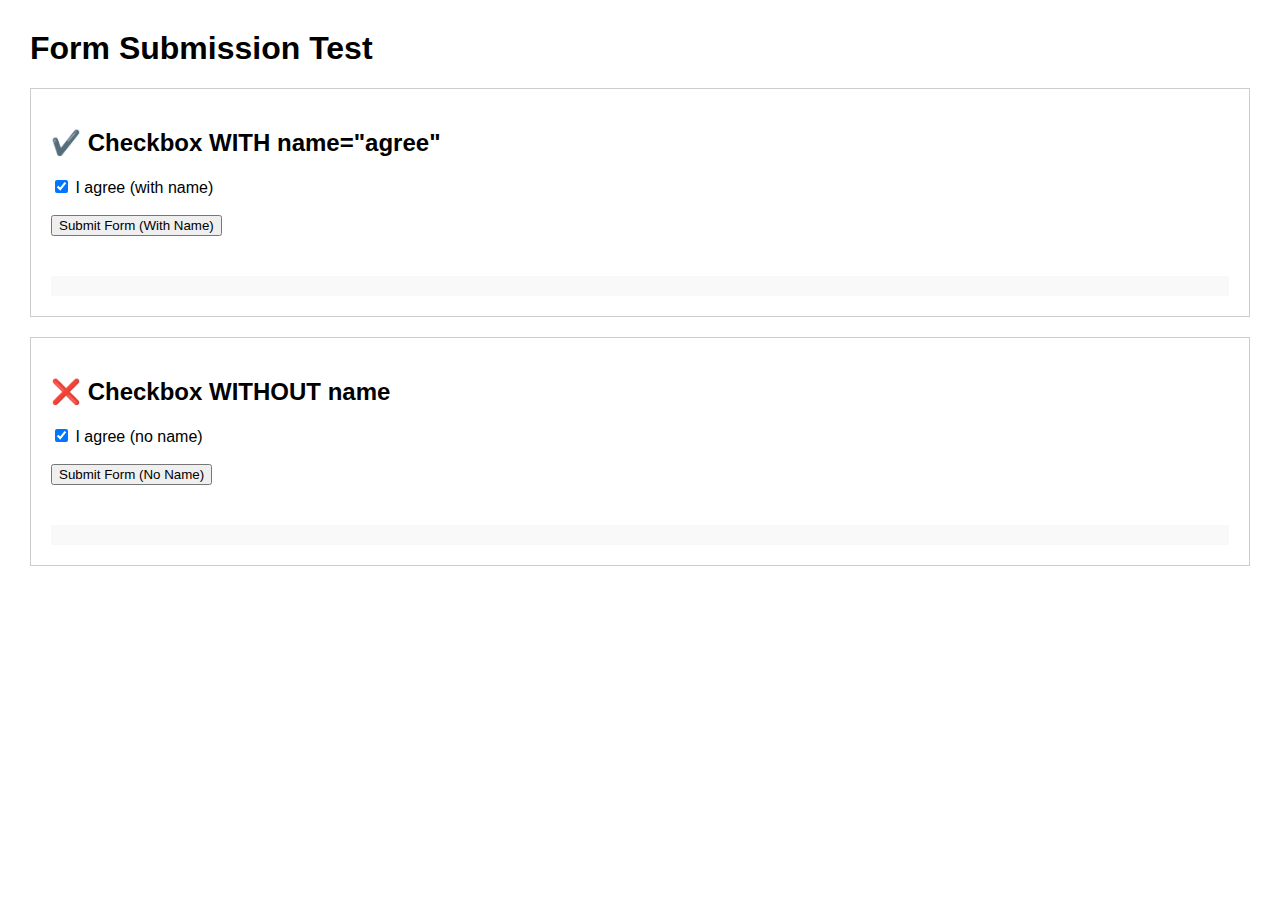
<file: frontend/index.html>
<!-- <!DOCTYPE html>
<html lang="en">
  <head>
    <meta charset="UTF-8" />
    <meta name="viewport" content="width=device-width, initial-scale=1.0" />
    <title>My First Web App</title>
    <style>
      img {
        width: 100px;
        height: 100px;
        border-radius: 50px;
        float: left;
        margin-right: 20px;
        /* height: auto; */
      }
    </style>
  </head>
  <body>
    <img src="images/marvel_spiderman_1.jpg" alt="Spider Man Image" />
    <h1>Welcome to My <em>FIRST</em> Web App</h1>
    <p>
      &COPY; Lorem, ipsum dolor sit amet consectetur adipisicing elit.
      Voluptatum consequatur autem sunt molestias assumenda rerum nulla, ipsum
      eius quaerat placeat eveniet consectetur doloremque nemo reprehenderit ad.
      Iste nostrum sunt facilis necessitatibus laborum provident sit. Officia,
      aut. Nostrum consequuntur alias ratione distinctio dolorum laboriosam
      tempore facere velit ullam atque itaque minima obcaecati culpa, qui
      tenetur illo asperiores id enim dolores similique cupiditate earum
      deleniti. Eligendi quibusdam molestiae porro consequuntur numquam velit
      dolor explicabo aliquid fugit neque odio tempore voluptates mollitia
      tenetur perspiciatis et laudantium accusantium magnam, vero ullam iusto
      molestias sed, assumenda repellat. Optio, enim! Nisi aspernatur suscipit
      obcaecati ad aliquid?
    </p>
    <form action="">
      <input type="text" placeholder="Type something..." required/>
      <button type="submit">Submit</button>

      <label for="email">Email Address:</label>
      <input id="email" type="text" name="email">
    </form>
  </body>
</html> -->
<!DOCTYPE html>
<html lang="en">
<head>
  <meta charset="UTF-8">
  <title>FormData Test: name vs no-name</title>
  <style>
    body { font-family: Arial; margin: 30px; }
    form { margin-bottom: 40px; }
    .section { border: 1px solid #ccc; padding: 20px; margin-bottom: 20px; }
    .output { background: #f9f9f9; padding: 10px; font-family: monospace; white-space: pre-wrap; }
  </style>
</head>
<body>

  <h1>Form Submission Test</h1>

  <div class="section">
    <h2>✔️ Checkbox WITH name="agree"</h2>
    <form id="formWithName">
      <label>
        <input type="checkbox" id="agreeWithName" name="agree" checked>
        I agree (with name)
      </label>
      <br><br>
      <button type="submit">Submit Form (With Name)</button>
    </form>
    <div id="outputWithName" class="output"></div>
  </div>

  <div class="section">
    <h2>❌ Checkbox WITHOUT name</h2>
    <form id="formNoName">
      <label>
        <input type="checkbox" id="agreeNoName" checked>
        I agree (no name)
      </label>
      <br><br>
      <button type="submit">Submit Form (No Name)</button>
    </form>
    <div id="outputNoName" class="output"></div>
  </div>

  <script>
    // Form with name
    const formWithName = document.getElementById('formWithName');
    const outputWithName = document.getElementById('outputWithName');

    formWithName.addEventListener('submit', function(e) {
      e.preventDefault();
      const formData = new FormData(formWithName);
      let result = '';
      for (let [key, value] of formData.entries()) {
        result += `${key}: ${value}\n`;
      }
      outputWithName.textContent = result || 'No data submitted.';
    });

    // Form without name
    const formNoName = document.getElementById('formNoName');
    const outputNoName = document.getElementById('outputNoName');

    formNoName.addEventListener('submit', function(e) {
      e.preventDefault();
      const formData = new FormData(formNoName);
      let result = '';
      for (let [key, value] of formData.entries()) {
        result += `${key}: ${value}\n`;
      }
      outputNoName.textContent = result || 'No data submitted.';
    });
  </script>

</body>
</html>
</file>
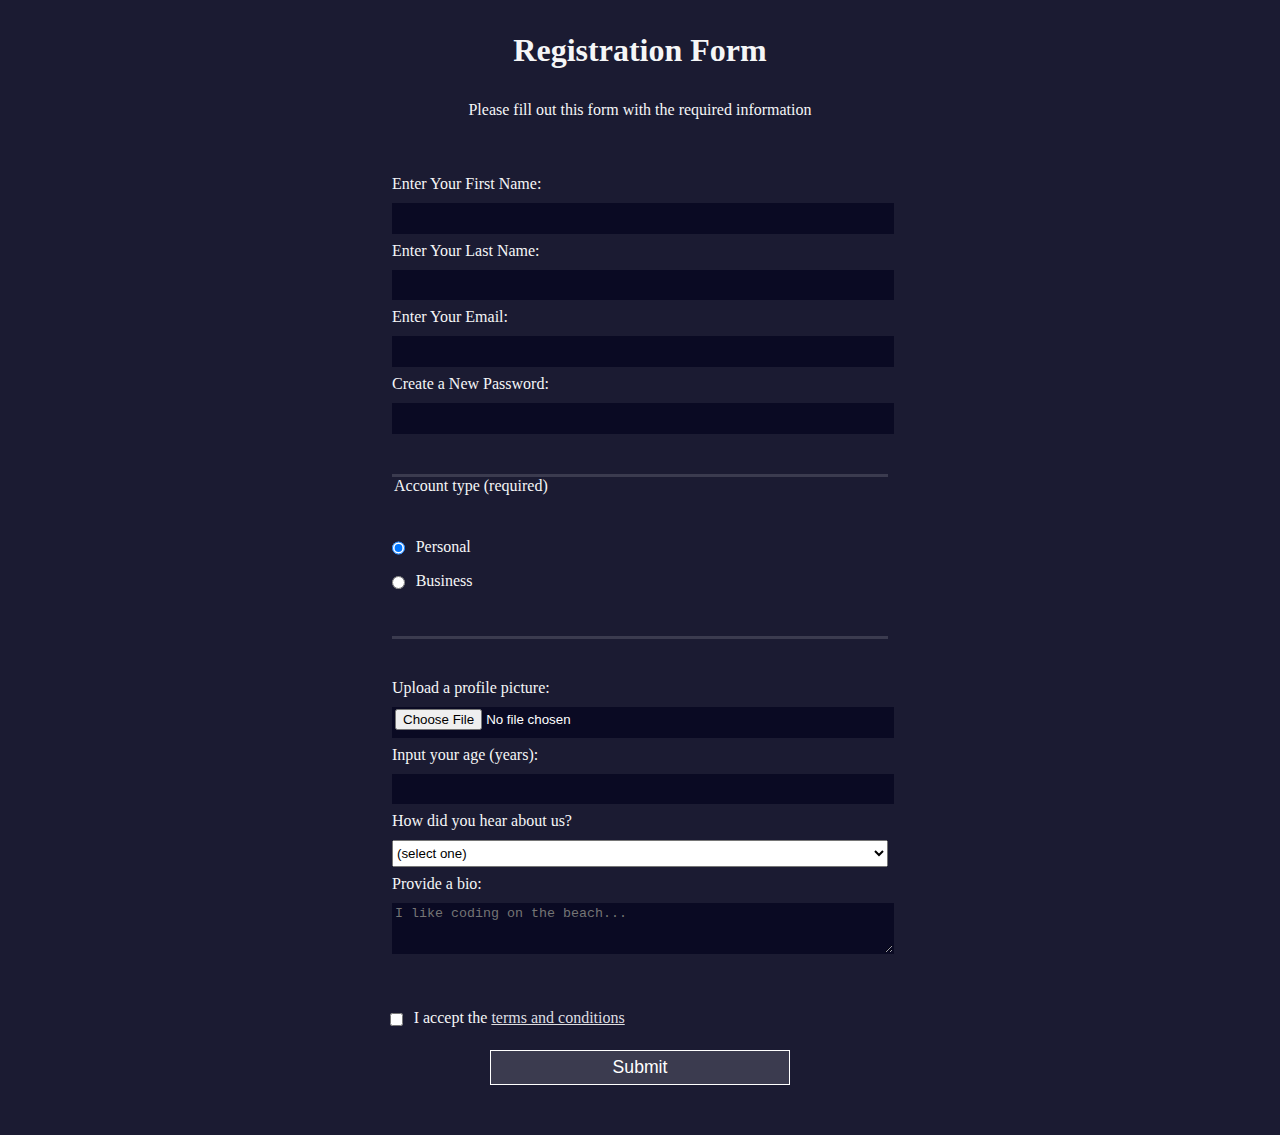
<file: frontend/index_registration_form.html>
<!DOCTYPE html>
<html lang="en">

<head>
  <meta charset="UTF-8" />
  <meta name="viewport" content="width=device-width, initial-scale=1.0" />
  <title>Registration Form</title>
  <link rel="stylesheet" href="styles_registration_form.css" />
</head>

<body>
  <h1>Registration Form</h1>
  <p>Please fill out this form with the required information</p>
  <form action="https://register-demo.freecodecamp.org" method="post">
    <fieldset>
      <label for="first-name">Enter Your First Name: <input type="text" id="first-name" name="first-name"
          required /></label>
      <label for="last-name">Enter Your Last Name: <input type="text" id="last-name" name="last-name"
          required /></label>
      <label for="email">Enter Your Email: <input type="email" id="email" name="email" required /></label>
      <label for="new-password">Create a New Password:
        <input type="password" id="new-password" name="new-password" required pattern="[a-z0-5]{8,}" /></label>
    </fieldset>
    <fieldset>
      <legend>Account type (required)</legend>
      <label for="personal-account"><input class="inline" type="radio" id="personal-account" name="account-type" checked />
        Personal
      </label>
      <label for="business-account"><input class="inline" type="radio" id="business-account" name="account-type" />
        Business
      </label>
    </fieldset>
    <fieldset>
      <label for="profile-picture">Upload a profile picture: <input type="file" id="profile-picture" name="file"/></label>
      <label for="age">Input your age (years):
        <input type="number" id="age" min="13" max="120" name="age"/></label>
      <label for="referrer">How did you hear about us?
        <select name="referrer" id="referrer">
          <option value="">(select one)</option>
          <option value="1">freeCodeCamp News</option>
          <option value="2">freeCodeCamp YouTube Channel</option>
          <option value="3">freeCodeCamp Forum</option>
          <option value="4">Other</option>
        </select>
      </label>
      <label for="bio">Provide a bio:
        <textarea name="bio" id="bio" rows="3" cols="30" placeholder="I like coding on the beach..."></textarea>
      </label>
    </fieldset>
    <label for="terms-and-conditions"><input class="inline" type="checkbox" id="terms-and-conditions" name="terms" required /> I accept
      the
      <a href="https://www.freecodecamp.org/news/terms-of-service/">
        terms and conditions</a>
    </label>
    <input type="submit" value="Submit" />
  </form>
</body>

</html>
</file>
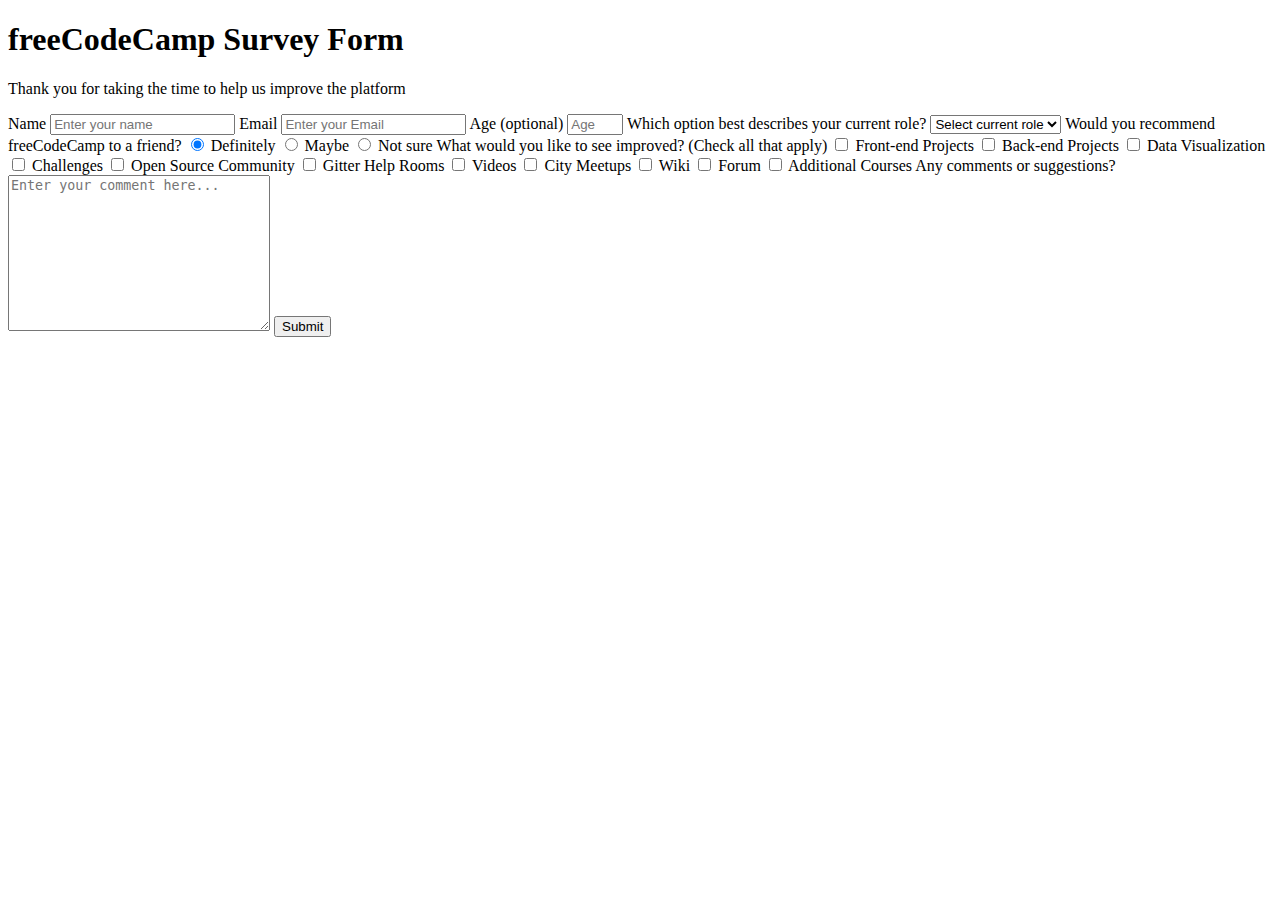
<file: frontend/index_survey_form.html>
<!DOCTYPE html>
<html lang="en">

<head>
    <meta charset="UTF-8" />
    <meta name="viewport" content="width=device-width, initial-scale=1.0" />
    <title>freeCodeCamp Survey Form</title>
</head>

<body>
    <h1 id="title">freeCodeCamp Survey Form</h1>
    <p id="description">
        Thank you for taking the time to help us improve the platform
    </p>
    <form id="survey-form" action="">
        <label for="" id="name-label">Name
            <input id="name" type="text" placeholder="Enter your name" required />
        </label>
        <label for="" id="email-label">Email
            <input id="email" type="email" placeholder="Enter your Email" required />
        </label>
        <label for="" id="number-label">Age (optional)
            <input id="number" type="number" placeholder="Age" min="10" max="99" required />
        </label>
        <label for="">Which option best describes your current role?
            <select name="" id="dropdown">
                <Option value="">Select current role</Option>
                <Option value="1">Student</Option>
                <option value="2">Full Time Job</option>
                <option value="3">Full Time Leaner</option>
                <option value="4">Prefer not to say</option>
                <option value="5">Other</option>
            </select>
        </label>
        <label for="recommend">Would you recommend freeCodeCamp to a friend?
            <input type="radio" name="recommend" value="definitely" checked /> Definitely
            <input type="radio" name="recommend" value="maybe" /> Maybe
            <input type="radio" name="recommend" value="not-sure" /> Not sure
        </label>
        <label for="">What would you like to see improved? (Check all that apply)
            <input type="checkbox" name="front-end-projects" value="front-end-projects" /> Front-end Projects
            <input type="checkbox" name="back-end-projects" value="back-end-projects" /> Back-end Projects
            <input type="checkbox" name="data-visualization" value="data-visualization" /> Data Visualization
            <input type="checkbox" name="challenges" value="challenges" /> Challenges
            <input type="checkbox" name="open-source-community" value="open-source-community" /> Open Source Community
            <input type="checkbox" name="gitter-help-rooms" value="gitter-help-rooms" /> Gitter Help Rooms
            <input type="checkbox" name="videos" value="videos" /> Videos
            <input type="checkbox" name="city-meetups" value="city-meetups" /> City Meetups
            <input type="checkbox" name="wiki" value="wiki" /> Wiki 
            <input type="checkbox" name="forum" value="forum" /> Forum
            <input type="checkbox" name="additional-courses" value="additional-courses" /> Additional Courses
        </label>
        <label for="">Any comments or suggestions?
            <textarea name="comments" id="comments" cols="30" rows="10" placeholder="Enter your comment here..." ></textarea>
        </label>
        <button type="submit" id="submit">Submit</button>
    </form>
</body>
</html>
</file>
<file: frontend/styles_registration_form.css>
body {
    width: 100%;
    height: 100vh;
    margin: 0px;
    background-color: #1b1b32;
    color: #f5f6f7;
    font-family: Tahoma;
    font-size: 16px;
}

label {
    display: block;
    margin: 0.5rem 0px;
}

h1,
p {
    margin: 1em auto;
    text-align: center;
}

form {
    margin: 0 auto;
    max-width: 500px;
    min-width: 300px;
    width: 60vw;
    padding-bottom: 2em;
}

fieldset {
    border: none;
    padding: 2rem 0px;
    border-bottom: 3px solid #3b3b4f;
}

fieldset:last-of-type {
    border-bottom: none;
}

input,
select,
textarea {
    width: 100%;
    margin: 10px 0px 0px 0px;
    min-height: 2em;
}

.inline {
    width: unset;
    margin: 0 0.5em 0 0;
    vertical-align: middle;
}

input,textarea{
    background-color: #0a0a23;
    border: 1px solid #0a0a23;
    color: #ffffff;
}

input[type="submit"]{
    display: block;
    width: 60%;
    margin: 1em auto;
    height: 2em;
    font-size: 1.1rem;
    background-color: #3b3b4f;
    border-color: white;
    min-width: 300px;   
}

input[type="file"] {
    padding: 1px 2px;
}

a {
    color: #dfdfe2;
}
</file>
